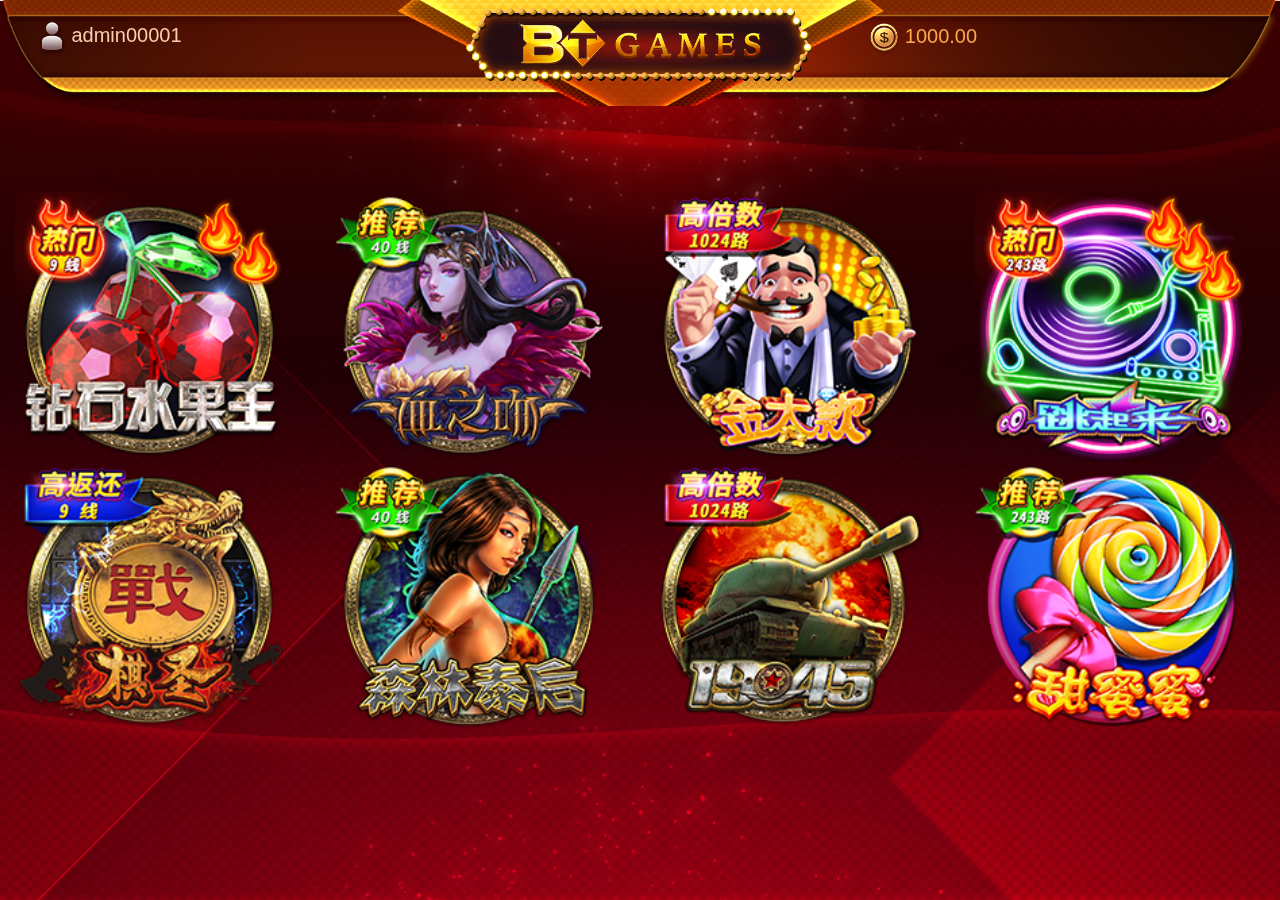
<file: index.html>
<!DOCTYPE html>
<html lang="en">

<head>
    <meta charset="UTF-8">
    <meta name="viewport" content="width=device-width, initial-scale=1.0">
    <meta http-equiv="X-UA-Compatible" content="ie=edge">
    <title>BTGame</title>
    <link rel="stylesheet" href="assets/css/bootstrap.min.css">
    <!-- owl css -->
    <link rel="stylesheet" href="assets/css/owl.carousel.css">
    <!-- my style -->
    <link rel="stylesheet" href="assets/css/style.css">

    <script src="assets/js/jquery-3.3.1.min.js"></script>
    <script src="assets/js/owl.carousel.js"></script>
</head>

<body>
    <div class="bg-lobby">
        <!-- 大廳 -->
        <header class="header">
            <div class="kw-height bg-header">
                <div class="bg-logo"></div>
                <div class="header_content d-flex align-items-center justify-content-between">
                    <div class="col">
                        <div class="kw-ml-admin">
                            <img src="assets/images/icon-admin.png" class="img-fluid img-size-chacter" alt="">
                            <span class="title-font text-orange">admin00001</span>
                        </div>
                    </div>
                    <div class="col"></div>
                    <div class="col">
                        <div class="text-gold text-left">
                            <img src="assets/images/icon-coin.png" class="img-size" alt="">
                            <span class="title-font w-100">1000.00</span>
                        </div>
                    </div>
                    <!-- logo -->
                    <!-- <div class="" style="width: 50px;">
                            <a href="#page-top" class="bg-logo js-scroll-trigger"></a>
                        </div> -->
                    <!-- <nav class="main_nav_contaner navbar navbar-expand navbar-light" id="mainNav">
                            <div class="collapse navbar-collapse" id="navbarResponsive">
                                <ul class="main_nav list-unstyled mb-0 navbar-nav justify-content-center">
                                    <li class="nav-item mx-2">
                                        <img src="assets/images/icon-admin.png" class="img-fluid" style="width:20px;" alt="">
                                        <span class="text-orange">admin00001</span>
                                    </li>
                                    <li class="nav-item mr-2">
                                        <span>錢：</span>
                                        <span>100,000.00</span>
                                    </li>
                                </ul>
                            </div>
                        </nav> -->
                    <!-- Hamburger -->
                    <!-- <div class="hamburger menu_mm ml-auto" style="line-height: 0;">
                            <span class="menu_mm menu-svg"></span>
                        </div> -->
                </div>
            </div>
        </header>
        <!-- game -->
        <div class="container-fluid h-100 align-items-center d-flex pt-5">
            <div class="owl-carousel">
                <div class="item">
                    <div class="d-flex flex-column">
                        <a href="game.html">
                            <img src="assets/images/game/1.png" alt="" class="kw-img-fluid">
                        </a>
                        <a href="game.html">
                            <img src="assets/images/game/2.png" alt="" class="kw-img-fluid">
                        </a>
                    </div>
                </div>
                <div class="item">
                    <div class="d-flex flex-column">
                        <a href="game.html">
                            <img src="assets/images/game/3.png" alt="" class="kw-img-fluid">
                        </a>
                        <a href="game.html">
                            <img src="assets/images/game/4.png" alt="" class="kw-img-fluid">
                        </a>
                    </div>
                </div>
                <div class="item">
                    <div class="d-flex flex-column">
                        <a href="game.html">
                            <img src="assets/images/game/5.png" alt="" class="kw-img-fluid">
                        </a>
                        <a href="game.html">
                            <img src="assets/images/game/6.png" alt="" class="kw-img-fluid">
                        </a>
                    </div>
                </div>
                <div class="item">
                    <div class="d-flex flex-column">
                        <a href="game.html">
                            <img src="assets/images/game/7.png" alt="" class="kw-img-fluid">
                        </a>
                        <a href="game.html">
                            <img src="assets/images/game/8.png" alt="" class="kw-img-fluid">
                        </a>
                    </div>
                </div>
                <div class="item">
                    <div class="d-flex flex-column">
                        <a href="game.html">
                            <img src="assets/images/game/9.png" alt="" class="kw-img-fluid">
                        </a>
                        <a href="game.html">
                            <img src="assets/images/game/10.png" alt="" class="kw-img-fluid">
                        </a>
                    </div>
                </div>
                <div class="item">
                    <div class="d-flex flex-column">
                        <a href="game.html">
                            <img src="assets/images/game/11.png" alt="" class="kw-img-fluid">
                        </a>
                        <a href="game.html">
                            <img src="assets/images/game/12.png" alt="" class="kw-img-fluid">
                        </a>
                    </div>
                </div>
                <div class="item">
                    <div class="d-flex flex-column">
                        <a href="game.html">
                            <img src="assets/images/game/13.png" alt="" class="kw-img-fluid">
                        </a>
                        <a href="game.html">
                            <img src="assets/images/game/14.png" alt="" class="kw-img-fluid">
                        </a>
                    </div>
                </div>
                <div class="item">
                    <div class="d-flex flex-column">
                        <a href="game.html">
                            <img src="assets/images/game/15.png" alt="" class="kw-img-fluid">
                        </a>
                        <a href="game.html">
                            <img src="assets/images/game/16.png" alt="" class="kw-img-fluid">
                        </a>
                    </div>
                </div>
                <div class="item">
                    <div class="d-flex flex-column">
                        <a href="game.html">
                            <img src="assets/images/game/17.png" alt="" class="kw-img-fluid">
                        </a>
                        <a href="game.html">
                            <img src="assets/images/game/18.png" alt="" class="kw-img-fluid">
                        </a>
                    </div>
                </div>
                <div class="item">
                    <div class="d-flex flex-column">
                        <a href="game.html">
                            <img src="assets/images/game/19.png" alt="" class="kw-img-fluid">
                        </a>
                        <a href="game.html">
                            <img src="assets/images/game/20.png" alt="" class="kw-img-fluid">
                        </a>
                    </div>
                </div>
                <div class="item">
                    <div class="d-flex flex-column">
                        <a href="game.html">
                            <img src="assets/images/game/21.png" alt="" class="kw-img-fluid">
                        </a>
                        <a href="game.html">
                            <img src="assets/images/game/22.png" alt="" class="kw-img-fluid">
                        </a>
                    </div>
                </div>
                <div class="item">
                    <div class="d-flex flex-column">
                        <a href="game.html">
                            <img src="assets/images/game/23.png" alt="" class="kw-img-fluid">
                        </a>
                        <a href="game.html">
                            <img src="assets/images/game/24.png" alt="" class="kw-img-fluid">
                        </a>
                    </div>
                </div>
                <div class="item">
                    <div class="d-flex flex-column">
                        <a href="game.html">
                            <img src="assets/images/game/25.png" alt="" class="kw-img-fluid">
                        </a>
                        <a href="game.html">
                            <img src="assets/images/game/26.png" alt="" class="kw-img-fluid">
                        </a>
                    </div>
                </div>
                <div class="item">
                    <div class="d-flex flex-column">
                        <a href="game.html">
                            <img src="assets/images/game/27.png" alt="" class="kw-img-fluid">
                        </a>
                        <a href="game.html">
                            <img src="assets/images/game/28.png" alt="" class="kw-img-fluid">
                        </a>
                    </div>
                </div>
                <div class="item">
                    <div class="d-flex flex-column">
                        <a href="game.html">
                            <img src="assets/images/game/29.png" alt="" class="kw-img-fluid">
                        </a>
                        <a href="game.html">
                            <img src="assets/images/game/30.png" alt="" class="kw-img-fluid">
                        </a>
                    </div>
                </div>
            </div>

            <!-- <div class="menu d-flex flex-column align-items-end justify-content-start text-right menu_mm trans_400">
            <div class="menu_close_container">
                <div class="menu_close">
                    <div></div>
                    <div></div>
                </div>
            </div>
            <nav class="menu_nav">
                <ul class="menu_mm list-unstyled">
                    <li class="menu_mm mb-4">
                        <a class="js-scroll-trigger font-600" href="#about">关于SAG</a>
                    </li>
                    <li class="menu_mm mb-4">
                        <a class="js-scroll-trigger font-600" href="#coin">超能链介绍</a>
                    </li>
                    <li class="menu_mm mb-4">
                        <a class="js-scroll-trigger font-600" href="#time">集团未来规划</a>
                    </li>
                    <li class="menu_mm mb-4">
                        <a class="js-scroll-trigger font-600" href="#team">营运团队</a>
                    </li>
                    <li class="menu_mm mb-4">
                        <a class="js-scroll-trigger font-600" href="#" target="_blank">登入</a>
                    </li>
                </ul>
            </nav>
        </div> -->

        </div>
        <script src="assets/js/bootstrap.bundle.min.js"></script>
        <script src="assets/js/custom.js"></script>
        <script>
            var owl = $('.owl-carousel');
            owl.owlCarousel({
                loop: true,
                margin: 30,
                responsive: {
                    0: {
                        items: 1
                    },
                    568: {
                        items: 4
                    },
                    1000: {
                        items: 4
                    }
                }
            })
        </script>
    </div>
</body>

</html>
</file>
<file: assets/css/style.css>
html,
body {
	max-height: 100vh;
	overflow-y: hidden;
}
.text-orange{
	color: #fbceac;
}
.text-gold{
	color: #fca84d;
}

/****************************
iframe用
****************************/
.embed-container {
	position: relative;
	/* padding-bottom: 56.25%; */
	height: 100vh;
	overflow: hidden;
	max-width: 100%;
}

.embed-container iframe,
.embed-container object,
.embed-container embed {
	position: absolute;
	top: 0;
	left: 0;
	width: 100%;
	height: 100%;
	max-height: 100vh;
	
}

/* 背景 */
.bg-lobby {
	background-image: url('../images/bg.jpg');
	background-position: 50% 50%;
	background-repeat: no-repeat;
	background-size: cover;
	height: 100vh;
}

/*********************************
2. Header
*********************************/

.header {
	position: fixed;
	top: 0;
	left: 0;
	width: 100%;
	z-index: 100;
	/* box-shadow: 0px 3px 15px rgba(0, 0, 0, 0.1); */
	-webkit-transition: all 200ms ease;
	-moz-transition: all 200ms ease;
	-ms-transition: all 200ms ease;
	-o-transition: all 200ms ease;
	transition: all 200ms ease;
}

.header.scrolled {
	top: 0;
}
/*********************************
2.2 Header Content
*********************************/

.header_container {
	width: 100%;
}
.bg-header{
	position: relative;
	background-image: url('../images/header.png');
	background-size: 100%;
	background-position: 50% 0;
	background-repeat: no-repeat;

}

.header_content {
	height: 50px;
	-webkit-transition: all 200ms ease;
	-moz-transition: all 200ms ease;
	-ms-transition: all 200ms ease;
	-o-transition: all 200ms ease;
	transition: all 200ms ease;
}

.header.scrolled .header_content {
	height: 80px;
}
.bg-logo{
	position: absolute;
	transform: translate(50%,0%);
	top: 0;
	right: 50%;
	background-position: 50% 50%;
	background-size: 100%;
	width: 200px;
	height: 50px;
	z-index: 6000;
	background-repeat: no-repeat;
	background-image: url('../images/ani.gif');
}
/*********************************
3. Main Nav
*********************************/

/* .main_nav,
.user {
	display: inline-block;
} */

.main_nav li {
	display: inline-block;
	position: relative;
}

.main_nav li:not(:last-child) {
	margin-right: 20px;
}

.main_nav li a {
	color: rgba(0, 0, 0, 0.45);
	-webkit-transition: all 200ms ease;
	-moz-transition: all 200ms ease;
	-ms-transition: all 200ms ease;
	-o-transition: all 200ms ease;
	transition: all 200ms ease;
}

.main_nav li a:hover,
.main_nav li.active a {
	color: rgba(0, 0, 0, 0.8);
}

.header_content_right {
	width: 100px;
}

/*********************************
4. Hamburger
*********************************/
.hamburger {
	display: none;
	cursor: pointer;
}

.hamburger i {
	font-size: 20px;
	color: #000000;
	-webkit-transition: all 200ms ease;
	-moz-transition: all 200ms ease;
	-ms-transition: all 200ms ease;
	-o-transition: all 200ms ease;
	transition: all 200ms ease;
}

/*********************************
5. Menu
*********************************/

.menu {
	position: fixed;
	top: 0;
	right: -400px;
	width: 250px;
	height: 100vh;
	background: rgb(19, 6, 6);
	z-index: 101;
	padding-right: 20px;
	padding-top: 87px;
	padding-left: 20px;
	box-shadow: 0px 5px 20px rgba(0, 0, 0, 0.1);
}

.menu.active {
	right: 0;
}

.menu_close_container {
	position: absolute;
	top: 16px;
	right: 32px;
	width: 18px;
	height: 18px;
	transform-origin: center center;
	-webkit-transform: rotate(45deg);
	-moz-transform: rotate(45deg);
	-ms-transform: rotate(45deg);
	-o-transform: rotate(45deg);
	transform: rotate(45deg);
	cursor: pointer;
}

.menu_close {
	width: 150%;
	height: 150%;
	transform-style: preserve-3D;
}

.menu_close div {
	width: 100%;
	height: 2px;
	background: #ffffff;
	top: 8px;
	-webkit-transition: all 200ms ease;
	-moz-transition: all 200ms ease;
	-ms-transition: all 200ms ease;
	-o-transition: all 200ms ease;
	transition: all 200ms ease;
}

.menu_close div:last-of-type {
	-webkit-transform: rotate(90deg) translateX(-2px);
	-moz-transform: rotate(90deg) translateX(-2px);
	-ms-transform: rotate(90deg) translateX(-2px);
	-o-transform: rotate(90deg) translateX(-2px);
	transform: rotate(90deg) translateX(-2px);
	transform-origin: center;
}

.menu_close:hover div {
	background: #3e7ac9;
}

.menu .logo {
	margin-bottom: 60px;
}

.menu_nav ul li {
	margin-bottom: 9px;
}

.menu_nav ul li a {
	text-transform: uppercase;
	color: rgba(0, 0, 0, 0.6);
	letter-spacing: 0.1em;
	-webkit-transition: all 200ms ease;
	-moz-transition: all 200ms ease;
	-ms-transition: all 200ms ease;
	-o-transition: all 200ms ease;
	transition: all 200ms ease;
}

.menu_nav ul li a:hover {
	color: #7872b2;
}

@media only screen and (max-width: 991px) {
	.hamburger {
		display: inline-block;
	}
}

@media only screen and (max-width: 767px) {
	.header.scrolled {
		top: 0px;
	}

	.header.scrolled .header_content {
		height: 60px;
	}
}

.menu-svg {
	background-image: url("../images/btn-back.png");
	
	display: inline-block;
	background-size: cover;
	width: 44px;
	height: 44px;
}

.trans_400 {
	-webkit-transition: all 400ms ease;
	-moz-transition: all 400ms ease;
	-ms-transition: all 400ms ease;
	-o-transition: all 400ms ease;
	transition: all 400ms ease;
}

/* 
image
*/
.kw-img-fluid {
	max-height: 100%;
	width: auto;
	height: 38vh;
	width: 38vh;
}

@media (min-width: 1024px) {
	.kw-img-fluid {
		height: 30vh;
		width: 30vh;
	}
}


.kw-height{
	height:60px;
}
.bg-header >.d-flex{
	padding-bottom:8px;
}
.img-size{
	width: 24px;
}
.img-size-chacter{
	width:20px;
}
.kw-ml-admin{
	margin-left: 8px;
}
/* i6 */
@media (min-width: 667px) {
	.kw-height{
		height:70px;
	}
	.img-size{
		width: 24px;
	}
	.bg-header >.d-flex{
		padding-bottom:0px;
	}
	.kw-ml-admin{
		margin-left: 14px;
	}
	.bg-logo{
		top: 5px;
		right: 50%;
		width: 234px;
		height: 50px;
	}
}
/* i7+ */
@media (min-width: 736px) {
	.kw-height{
		height:76px;
	}
	.bg-header >.d-flex{
		padding-top:4px;
	}
	.kw-ml-admin{
		margin-left: 10px;
	}
	.bg-logo{
		top: 4px;
		right: 50%;
		width: 256px;
		height: 60px;
	}
}
/* ix */
@media (min-width: 812px) {
	.kw-height{
		height:90px;
	}
	.bg-header >.d-flex{
		padding-top:10px;
	}
	.img-size{
		width: 28px;
	}
	.img-size-chacter{
		width:24px;
	}
	.kw-ml-admin{
		margin-left: 16px;
	}
	.bg-logo{
		top: 6px;
		right: 50%;
		width: 280px;
		height: 60px;
	}
}
/* ipad */
@media (min-width: 1024px) {
	.kw-height{
		height:106px;
	}
	.bg-header >.d-flex{
		padding-top:26px;
	}
	.title-font{
		font-size:20px;
	}
	.img-size{
		width: 32px;
	}
	.img-size-chacter{
		width:28px;
	}
	.menu-svg {
		width: 60px;
		height: 60px;
		margin-top: 28px;
	}
	.kw-ml-admin{
		margin-left: 24px;
	}
	.bg-logo{
		top: 6px;
		right: 50%;
		width: 350px;
		height: 80px;
	}
}
/* ipad pro */
@media (min-width: 1366px) {
	.kw-height{
		height:144px;
	}
	.bg-header >.d-flex{
		padding-top:48px;
	}
	.title-font{
		font-size:24px;
	}
	.img-size{
		width: 36px;
	}
	.img-size-chacter{
		width:32px;
	}
	.kw-ml-admin{
		margin-left: 30px;
	}
	.bg-logo{
		top: 6px;
		right: 50%;
		width: 470px;
		height: 110px;
	}
}
</file>
